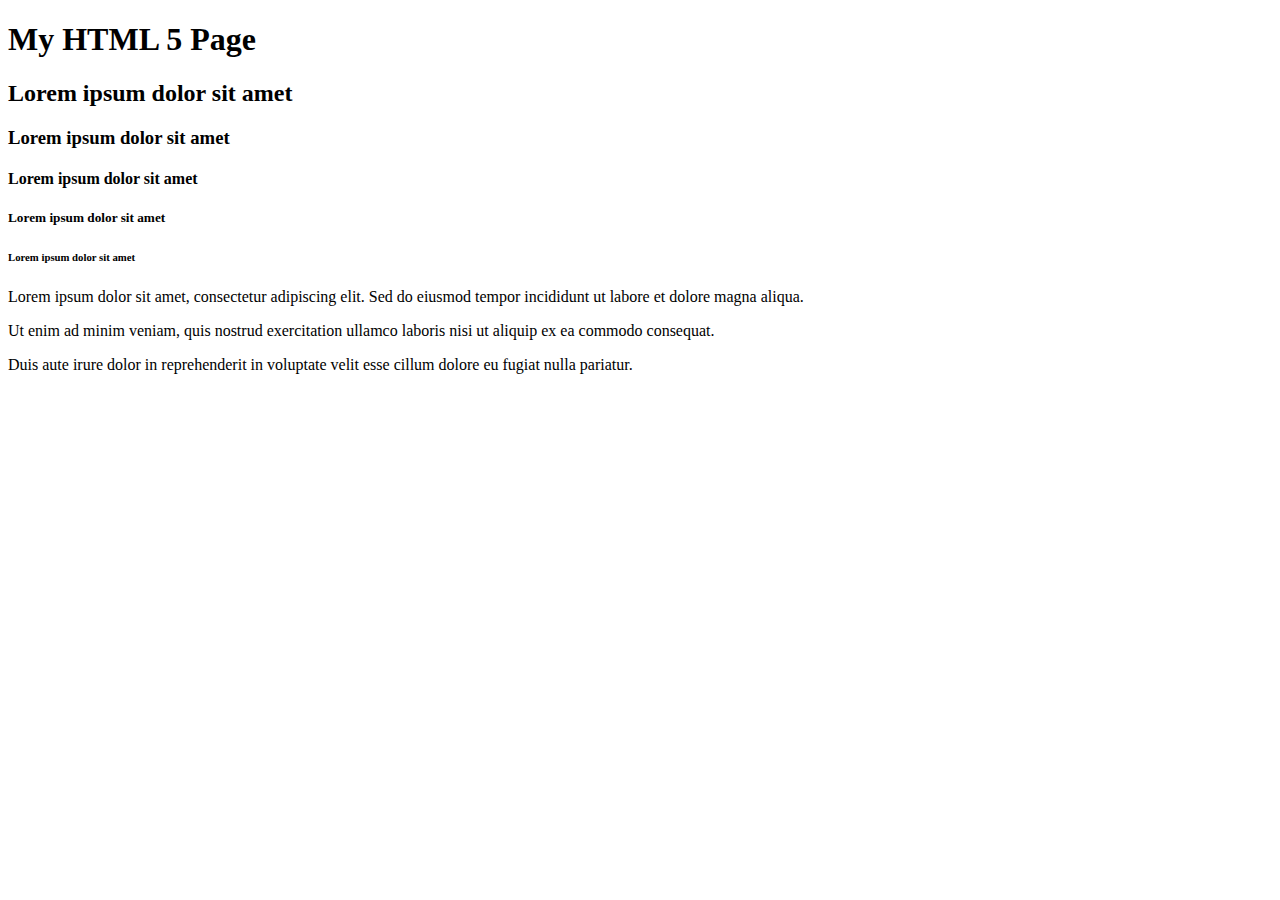
<file: Section 1/index.html>
<!DOCTYPE html>
<html lang="en">
<head>
    <meta charset="UTF-8">
    <meta name="viewport" content="width=device-width, initial-scale=1.0">
    <title>HTML Document</title>
</head>
<body>
    <h1>My HTML 5 Page</h1>
    <h2>Lorem ipsum dolor sit amet</h2>
    <h3>Lorem ipsum dolor sit amet</h3>
    <h4>Lorem ipsum dolor sit amet</h4>
    <h5>Lorem ipsum dolor sit amet</h5>
    <h6>Lorem ipsum dolor sit amet</h6>

    <p>Lorem ipsum dolor sit amet, consectetur adipiscing elit. Sed do eiusmod tempor incididunt ut labore et dolore magna aliqua.</p>
    <p>Ut enim ad minim veniam, quis nostrud exercitation ullamco laboris nisi ut aliquip ex ea commodo consequat.</p>
    <p>Duis aute irure dolor in reprehenderit in voluptate velit esse cillum dolore eu fugiat nulla pariatur.</p>
    <!-- target is used in anchor tag to open nthe link in a new tab -->
</body>
</html>
</file>
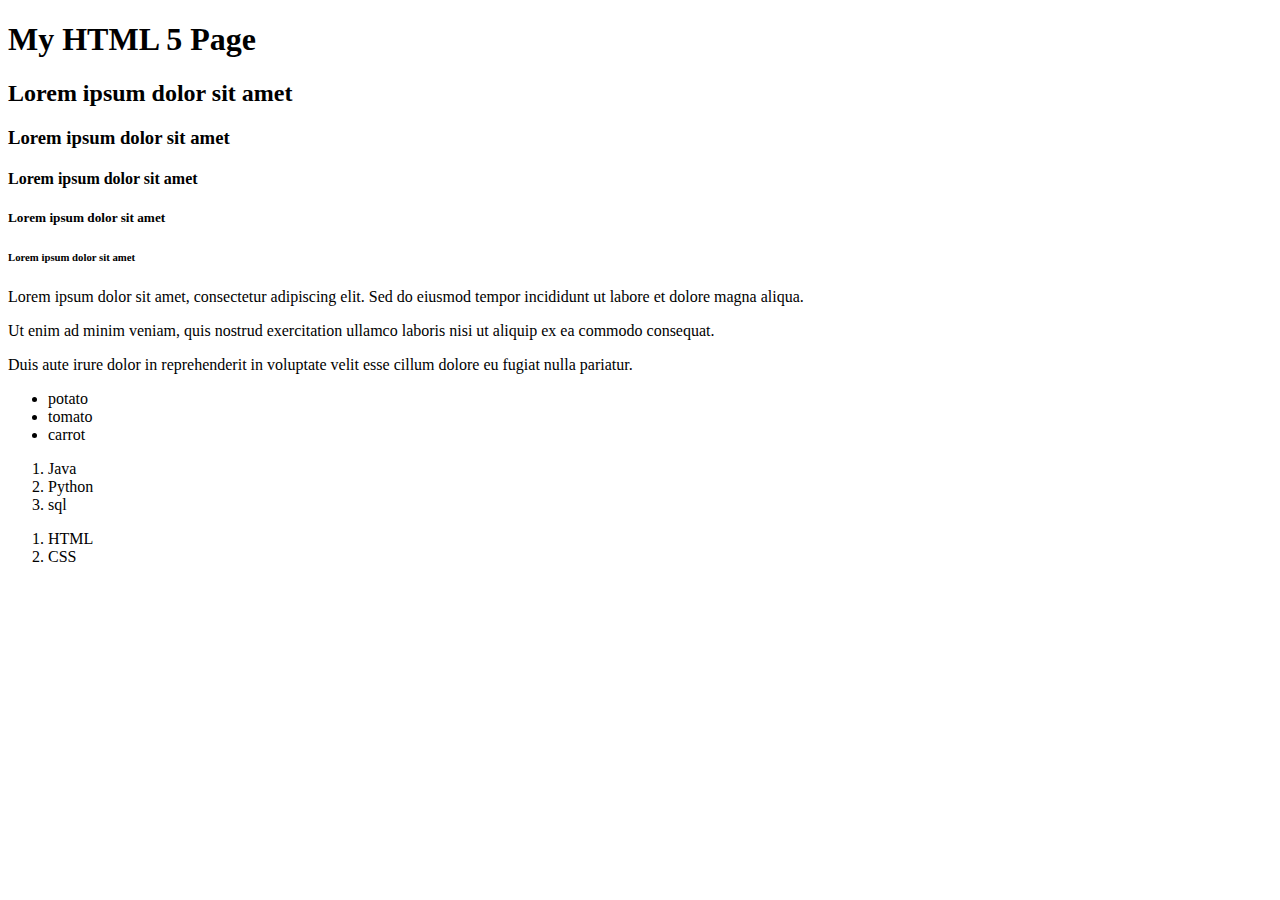
<file: Section1/index.html>
<!DOCTYPE html>
<html lang="en">

<head>
    <meta charset="UTF-8">
    <meta name="viewport" content="width=device-width, initial-scale=1.0">
    <title>HTML Document</title>
</head>

<body>
    <h1>My HTML 5 Page</h1>
    <h2>Lorem ipsum dolor sit amet</h2>
    <h3>Lorem ipsum dolor sit amet</h3>
    <h4>Lorem ipsum dolor sit amet</h4>
    <h5>Lorem ipsum dolor sit amet</h5>
    <h6>Lorem ipsum dolor sit amet</h6>

    <p>Lorem ipsum dolor sit amet, consectetur adipiscing elit. Sed do eiusmod tempor incididunt ut labore et dolore
        magna aliqua.</p>
    <p>Ut enim ad minim veniam, quis nostrud exercitation ullamco laboris nisi ut aliquip ex ea commodo consequat.</p>
    <p>Duis aute irure dolor in reprehenderit in voluptate velit esse cillum dolore eu fugiat nulla pariatur.</p>
    <!-- target is used in anchor tag to open the link in a new tab -->
    
    <!-- REST API - Common Backend -->
    <!-- Node js is a runtime environment for executing JavaScript code outside a web browser. It is built on Chrome's V8 JavaScript engine and allows developers to build scalable and high-performance applications, particularly for server-side development. Node.js uses an event-driven, non-blocking I/O model, making it efficient for handling concurrent connections. It has a vast ecosystem of libraries and frameworks available through npm (Node Package Manager), making it a popular choice for building web servers, APIs, real-time applications, and more. -->
    
    <!-- in a video tag we can apply controls loop autoplay muted etc -->

    <ul>
        <li>potato</li>
        <li>tomato</li>
        <li>carrot</li>
    </ul>
    <ol>
        <li>Java</li>
        <li>Python</li>
        <li>sql</li>
    </ol>

    <ol>
        <li>HTML</li>
        <li>CSS</li>
    </ol>
</body>

</html>
</file>
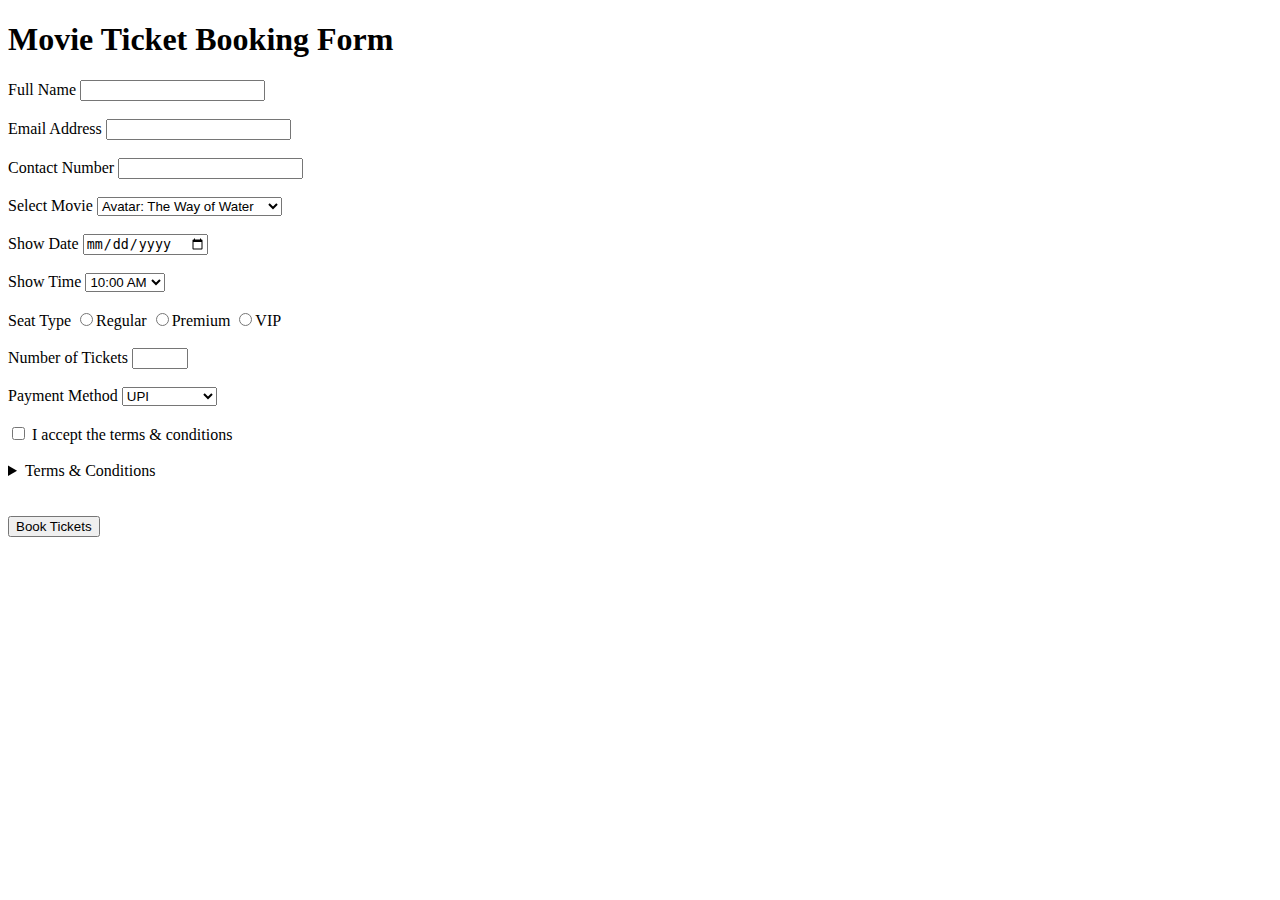
<file: Section 1/assignment.html>
<!DOCTYPE html>
<html lang="en">

<head>
    <meta charset="UTF-8">
    <meta name="viewport" content="width=device-width, initial-scale=1.0">
    <title>Online Movie Ticket Booking</title>
</head>

<body>

    <h1>Movie Ticket Booking Form</h1>

    <form>

        <label for="name">Full Name</label>
        <input type="text" id="name" required>
        
        <br><br>

        <label for="email">Email Address</label>
        <input type="email" id="email" required>
        
        <br><br>

        <label for="contact">Contact Number</label>
        <input type="number" id="contact" required>
        
        <br><br>

        <label for="movie">Select Movie</label>
        <select id="movie" required>
            <option>Avatar: The Way of Water</option>
            <option>Spider-Man: No Way Home</option>
            <option>Dune Part Two</option>
            <option>Pathaan</option>
            <option>RRR</option>
        </select>
        
        <br><br>

        <label for="date">Show Date</label>
        <input type="date" id="date" required>
        
        <br><br>

        <label for="time">Show Time</label>
        <select id="time" required>
            <option>10:00 AM</option>
            <option>1:00 PM</option>
            <option>4:00 PM</option>
            <option>7:00 PM</option>
            <option>10:00 PM</option>
        </select>
        
        <br><br>

        <label for="seat">Seat Type</label>
        <input type="radio" name="seat">Regular
        <input type="radio" name="seat">Premium
        <input type="radio" name="seat">VIP
        
        <br><br>

        <label for="tickets">Number of Tickets</label>
        <input type="number" id="tickets" min="1" max="10" required>
        
        <br><br>

        <label for="payment">Payment Method</label>
        <select id="payment" required>
            <option>UPI</option>
            <option>Credit Card</option>
            <option>Debit Card</option>
            <option>Net Banking</option>
        </select>
        
        <br><br>

        <input type="checkbox" required>
        <label>I accept the terms & conditions</label>
        
        <br><br>

        <details>
            <summary>Terms & Conditions</summary>
            <p>
                Tickets once booked cannot be cancelled.<br>
                Please carry a valid ID proof to the cinema hall.<br>
                Management reserves the right to admission.<br>
                Show timings may change without prior notice.
            </p>
        </details>
        
        <br><br>

        <button type="submit">Book Tickets</button>

    </form>

</body>

</html>
</file>
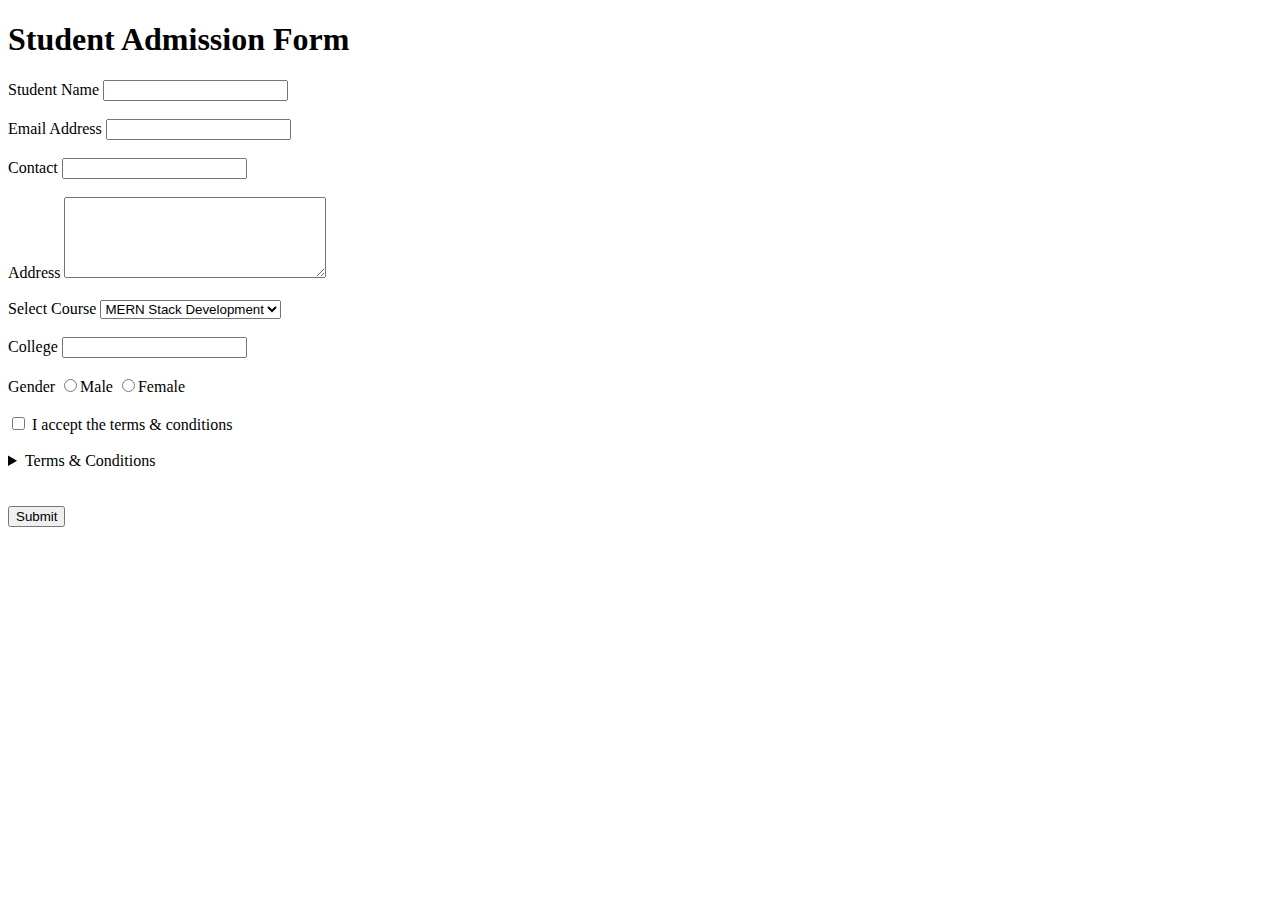
<file: Section 1/form.html>
<!DOCTYPE html>
<html lang="en">

<head>
    <meta charset="UTF-8">
    <meta name="viewport" content="width=device-width, initial-scale=1.0">
    <title>Admission Form</title>
</head>

<body>

    <h1>Student Admission Form</h1> <!-- block elements -->

    <form>

        <label for="">Student Name</label>
        <input type="text">

        <br><br>

        <label for="">Email Address</label>
        <input type="email">

        <br><br>

        <label for="">Contact</label>
        <input type="number">

        <br><br>

        <label for="">Address</label>
        <textarea rows="5" cols="30"></textarea>

        <br><br>

        <label for="">Select Course</label>
        <select>
            <option>MERN Stack Development</option>
            <option>Artificial Intelligence</option>
            <option>Data Analytics</option>
            <option>IOT</option>
        </select>

        <br><br>

        <label for="">College</label>
        <input type="text" list="college">

        <datalist id="college">
            <option>BBD University</option>
            <option>SRM University</option>
            <option>Goel</option>
            <option>Amity University</option>
        </datalist>

        <br><br>

        <label for="">Gender</label>
        <input type="radio" name="gender">Male
        <input type="radio" name="gender">Female

        <br><br>

        <input type="checkbox" required>
        <label for="">I accept the terms & conditions</label>

        <br><br>

        <details>
            <summary>Terms & Conditions</summary>
            <p>Lorem, ipsum dolor sit amet consectetur adipisicing elit.<br> Obcaecati, vero temporibus? Commodi est veritatis expedita omnis similique at exercitationem <br>earum ex molestias modi, aliquid praesentium, veniam id delectus magni porro?</p>
        </details>

        <br><br>

        <button type="submit">Submit</button>

    </form>

</body>

</html>
</file>
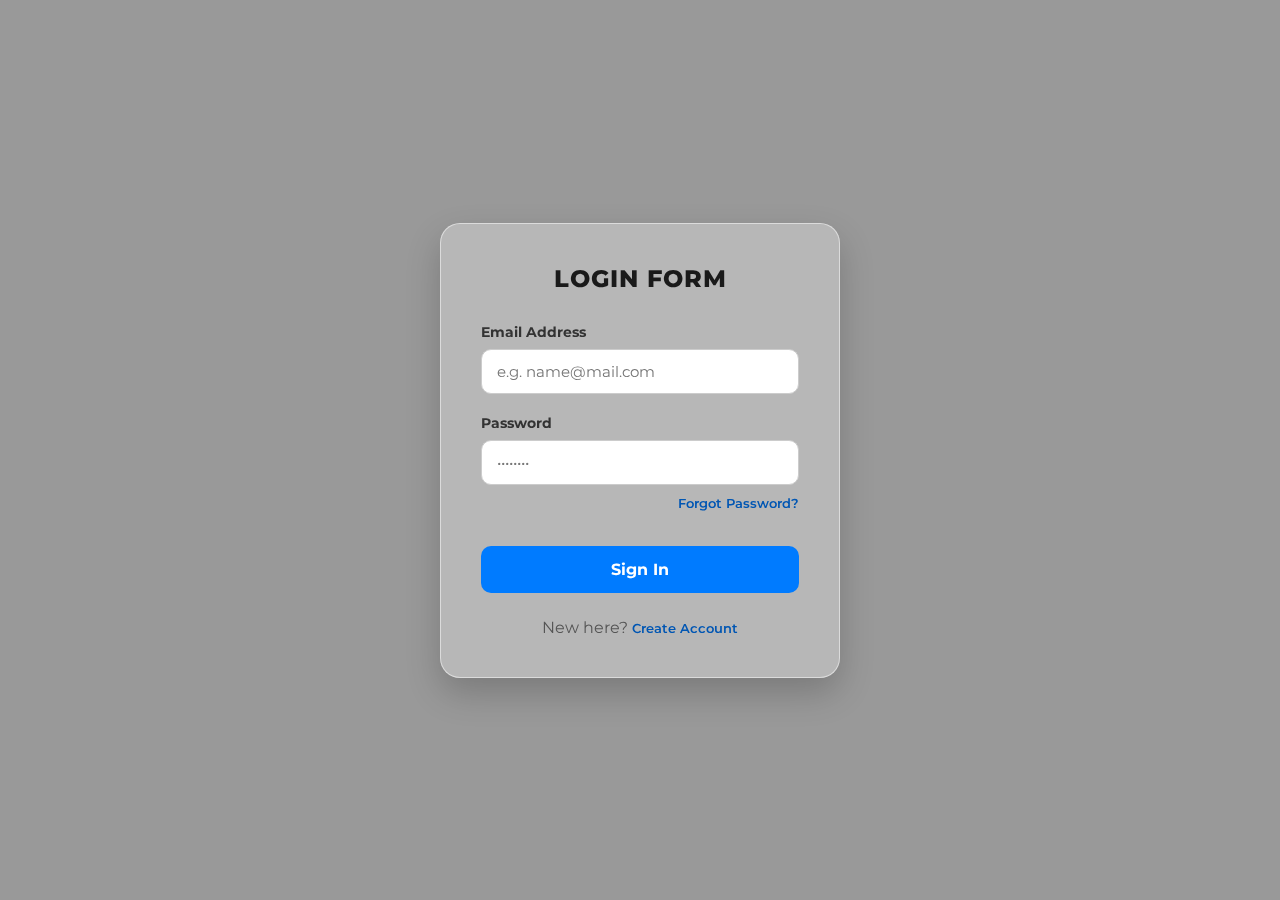
<file: Section 1/login.html>
<!-- <!DOCTYPE html>
<html lang="en">
<head>
    <meta charset="UTF-8">
    <meta name="viewport" content="width=device-width, initial-scale=1.0">
    <title>LoginForm</title>

    <link href="https://fonts.googleapis.com/css?family=Montserrat:100,200,300,regular,500,600,700,800,900,100italic,200italic,300italic,italic,500italic,600italic,700italic,800italic,900italic" rel="stylesheet" />
    
    <style>
        *{
            font-family: 'Montserrat', sans-serif;
            margin: 0;
            padding: 0;
        }

        .card{
            border: 1px solid black;
            width: 20%;
            border-radius: 10px;
            padding: 30px;
            box-shadow: 0px 4px 8px black;
            background-color: #f9f9f9;
        }
        
        .form-title{
            text-align: center;
            margin-bottom: 20px;
            font-weight: 800;
            color: #333333f0;
        }

        body{
            display: flex;
            justify-content: center;
            align-items: center;
            height: 100vh;
            /* background-color: linear-gradient(45deg, #54efe4, #d279f5, #50f453, #f8e976), url("https://wallpaperaccess.com/full/568191.png"); */
            background-image: url("https://wallpaperaccess.com/full/568191.png");
            background-size: cover;
            background-position: bottom;
            backdrop-filter: saturate(100%) blur(10px);

        }

        .text-input{
            display: block;
            width: 100%;
            padding: 10px;
            box-sizing: border-box;
            margin: 10px 0;
            border: 1px solid #ccc;
            border-radius: 8px;
        }

        .btn-submit {
            width: 100%;
            padding: 12px;
            background: #007bff;
            color: #fff;
            border: none;
            border-radius: 8px;
            font-size: 16px;
            font-weight: 600;
            cursor: pointer;
        }

        .btn-submit:hover {
            background: #0056b3;
            transform: scale(1.02);
        }

        .link{
            display: block;
            text-decoration: none;
            color: #007bff;
        }

        .forget-link{
            margin-bottom: 20px;
        }

        .signup-link{
            text-align: center;
            margin: 20px 0;
        }
    </style>
</head>
<body>
    
    <div class="card">

        <h2 class="form-title">Login Form</h2>
        <form>

            <label for="">Email Address</label>
            <input class="text-input" type="email" placeholder="Enter your email">

            <label for="">Password</label>
            <input class="text-input" type="password" placeholder="Enter your password">

            <a href="#" class="link forget-link">Forgot Password?</a>

            <button class="btn-submit">Submit</button>

            <a href="#" class="link signup-link">Not Registered Yet? Signup</a>

        </form>

    </div>

</body>
</html> -->
<!DOCTYPE html>
<html lang="en">
<head>
    <meta charset="UTF-8">
    <meta name="viewport" content="width=device-width, initial-scale=1.0">
    <title>High Contrast Login</title>
    <link href="https://fonts.googleapis.com/css?family=Montserrat:400,700,800" rel="stylesheet" />
    
    <style>
        * {
            font-family: 'Montserrat', sans-serif;
            margin: 0;
            padding: 0;
            box-sizing: border-box;
        }

        body {
            display: flex;
            justify-content: center;
            align-items: center;
            min-height: 100vh;
            background: linear-gradient(rgba(0, 0, 0, 0.4), rgba(0, 0, 0, 0.4)), url("https://wallpaperaccess.com/full/568191.png");
            background-size: cover;
            background-position: center;
        }

        .card {
            background: rgba(255, 255, 255, 0.3);
            backdrop-filter: blur(12px);
            -webkit-backdrop-filter: blur(12px);
            border: 1px solid rgba(255, 255, 255, 0.5);
            width: 90%;
            max-width: 400px;
            border-radius: 20px;
            padding: 40px;
            box-shadow: 0 15px 35px rgba(0, 0, 0, 0.2);
        }
        
        .form-title {
            text-align: center;
            margin-bottom: 30px;
            font-weight: 800;
            color: #1a1a1a; 
            letter-spacing: 1px;
            text-transform: uppercase;
        }

        label {
            color: #333; 
            font-size: 14px;
            font-weight: 700;
            margin-bottom: 5px;
            display: block;
        }

        .text-input {
            display: block;
            width: 100%;
            padding: 12px 15px;
            margin: 8px 0 20px 0;
            border: 1.5px solid #ccc; 
            border-radius: 10px;
            background: #fff;
            font-size: 15px;
            outline: none;
            transition: border-color 0.3s;
        }

        .text-input:focus {
            border-color: #007bff;
        }

        .btn-submit {
            width: 100%;
            padding: 14px;
            background: #007bff;
            color: #fff;
            border: none;
            border-radius: 10px;
            font-size: 16px;
            font-weight: 700;
            cursor: pointer;
            margin-top: 10px;
            transition: transform 0.2s, background 0.2s;
        }

        .btn-submit:hover {
            background: #0056b3;
            transform: translateY(-2px);
        }

        .link {
            display: block;
            text-decoration: none;
            color: #0056b3; 
            font-size: 13px;
            font-weight: 600;
        }

        .link:hover {
            text-decoration: underline;
        }

        .forget-link {
            text-align: right;
            margin-top: -10px;
            margin-bottom: 25px;
        }

        .signup-link {
            text-align: center;
            margin-top: 25px;
            color: #555;
        }
    </style>
</head>
<body>
    
    <div class="card">
        <h2 class="form-title">Login Form</h2>
        <form>
            <label>Email Address</label>
            <input class="text-input" type="email" placeholder="e.g. name@mail.com" required>

            <label>Password</label>
            <input class="text-input" type="password" placeholder="••••••••" required>

            <a href="#" class="link forget-link">Forgot Password?</a>

            <button type="submit" class="btn-submit">Sign In</button>

            <p class="signup-link">
                New here? <a href="#" class="link" style="display:inline;">Create Account</a>
            </p>
        </form>
    </div>

</body>
</html>
</file>
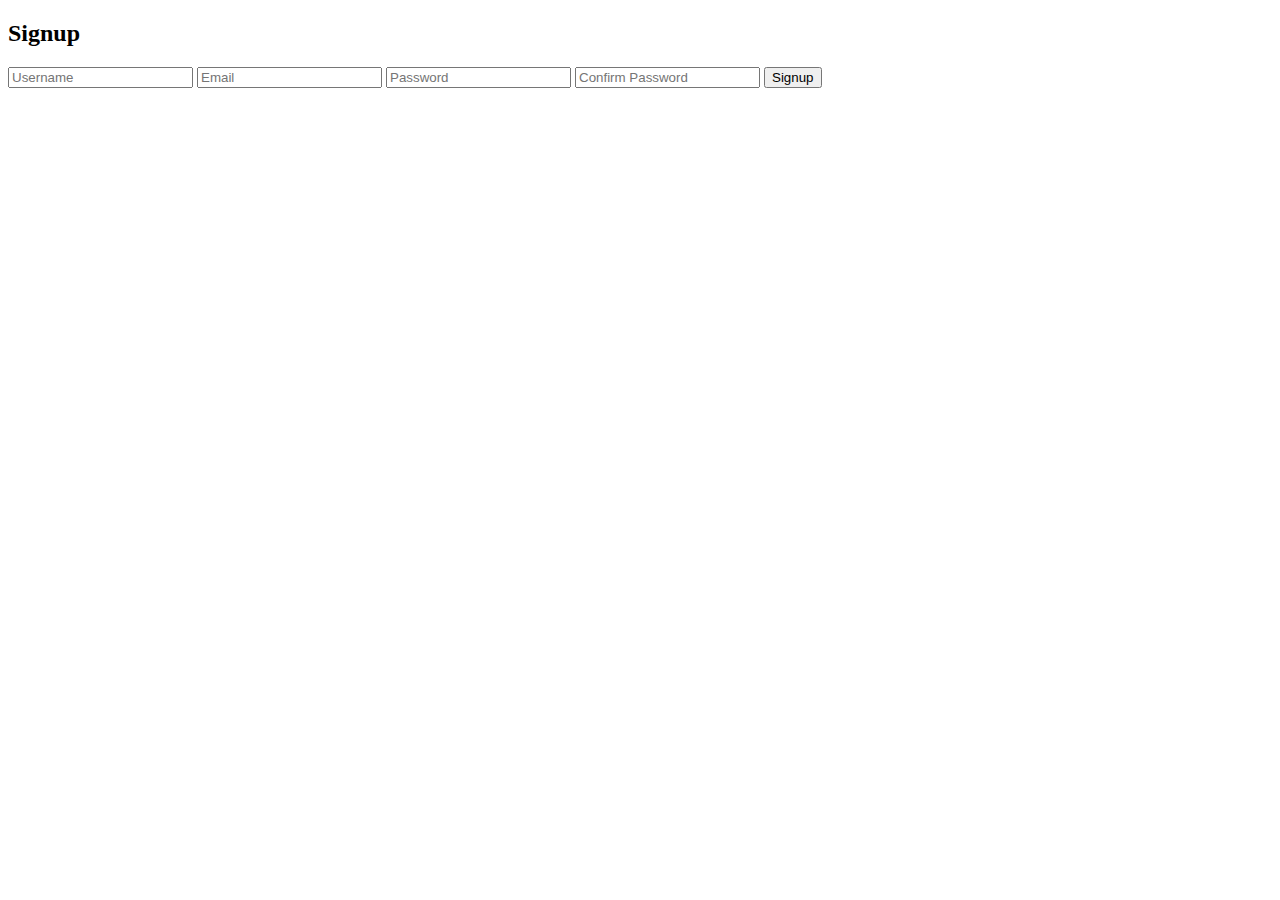
<file: Section 1/signup.html>
<!DOCTYPE html>
<html lang="en">
<head>
    <meta charset="UTF-8">
    <meta name="viewport" content="width=device-width, initial-scale=1.0">
    <title>Signup Form</title>
</head>
<body>
    <div class="card">
        <h2 class="form-title">Signup</h2>
        <form action="">
            <input type="text" class="text-input" placeholder="Username" required />
            <input type="email" class="text-input" placeholder="Email" required />
            <input type="password" class="text-input" placeholder="Password" required />
            <input type="password" class="text-input" placeholder="Confirm Password" required />
            <button type="submit" class="btn-submit">Signup</button>
        </form>
    </div>
</body>
</html>
</file>
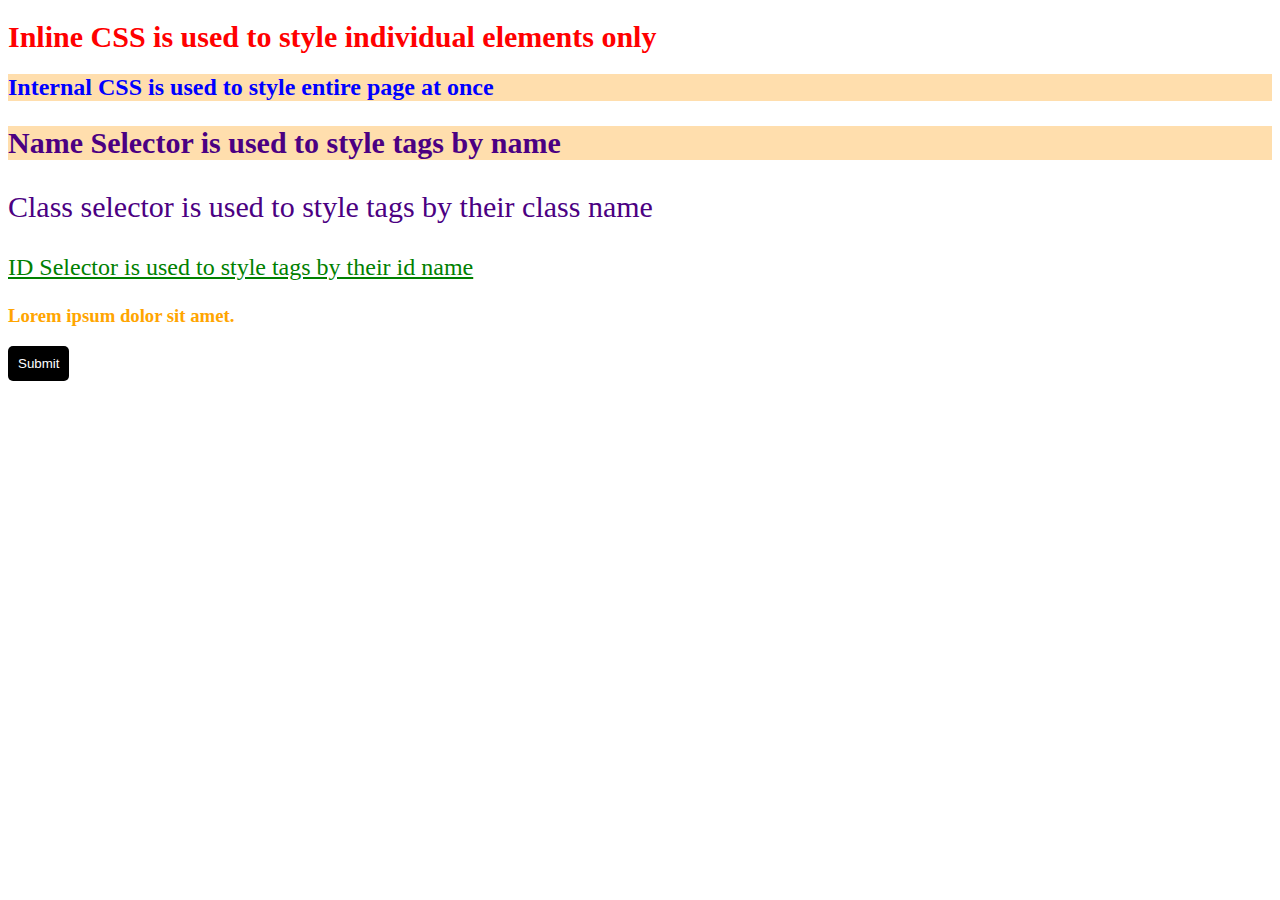
<file: Section 1/usingcss.html>
<!DOCTYPE html>
<html lang="en">
<head>
    <meta charset="UTF-8">
    <meta name="viewport" content="width=device-width, initial-scale=1.0">
    <title>Using CSS</title>
    <style>
        h2{
            color: blue;
            background-color: navajowhite;
        }
        .text{
            font-size: 30px;
            color: indigo;
        }
        #mytag{
            text-decoration: underline;
            color: green;
            font-size: x-large;
        }
        h3{
            color: orange !important;
        }
        .text2{
            color: red;
            font-size: 40px !important;
        }
        /* !important keyword has the highest priority among all css types */
    </style>
    <link rel="stylesheet" href="style.css">
</head>
<body>
    <h1 style="color: red; font-size: 30px;">Inline CSS is used to style individual elements only</h1>

    <h2>Internal CSS is used to style entire page at once</h2>
    <h2 class="text">Name Selector is used to style tags by name</h2>
    <p class="text">Class selector is used to style tags by their class name</p>
    <p id="mytag">ID Selector is used to style tags by their id name</p>
    <h3>Lorem ipsum dolor sit amet.</h3>
    <button class="btn">Submit</button>
</body>
</html>
</file>
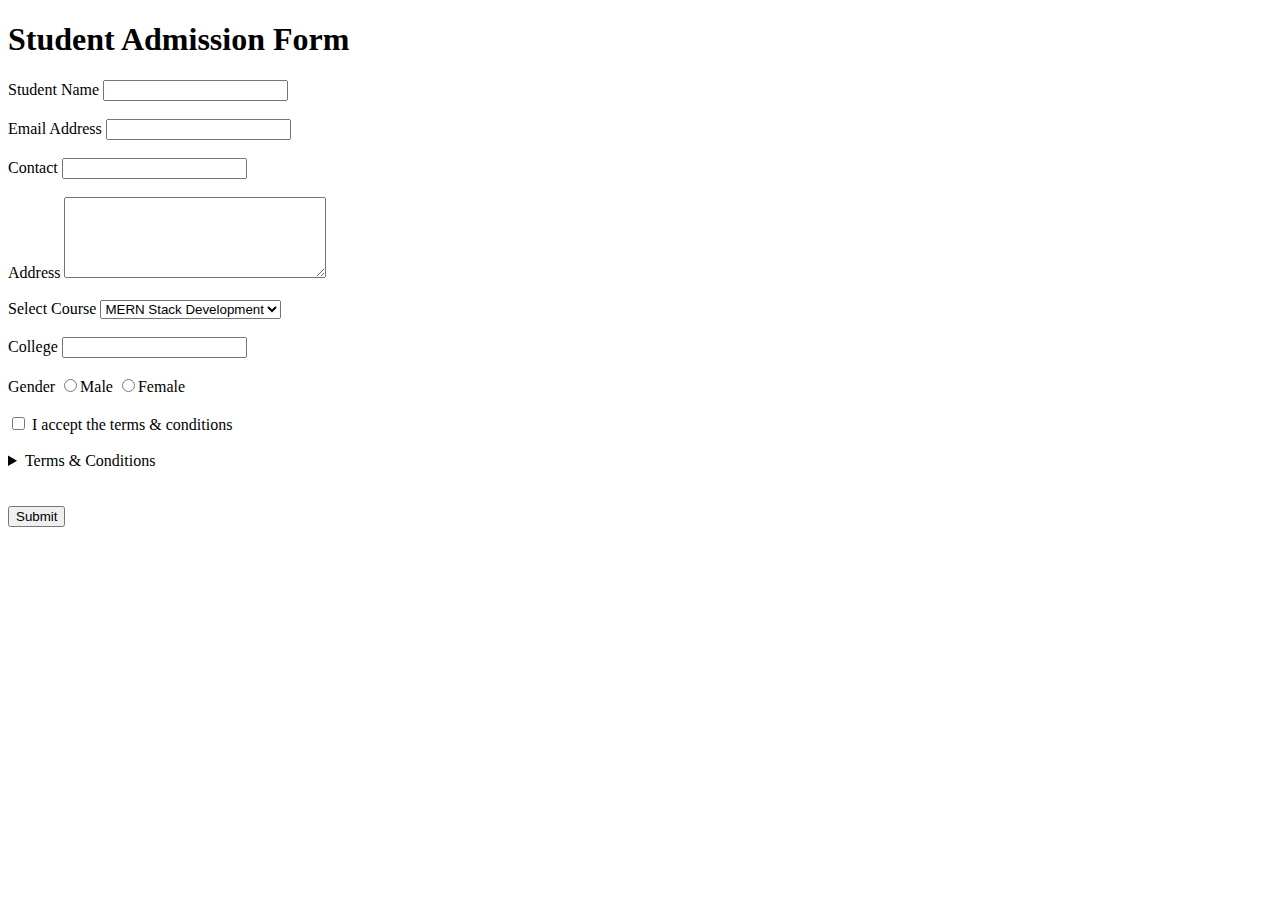
<file: Section1/form.html>
<!DOCTYPE html>
<html lang="en">

<head>
    <meta charset="UTF-8">
    <meta name="viewport" content="width=device-width, initial-scale=1.0">
    <title>Admission Form</title>
</head>

<body>

    <h1>Student Admission Form</h1> <!-- block elements -->

    <form>

        <label for="">Student Name</label>
        <input type="text">

        <br><br>

        <label for="">Email Address</label>
        <input type="email">

        <br><br>

        <label for="">Contact</label>
        <input type="number">

        <br><br>

        <label for="">Address</label>
        <textarea rows="5" cols="30"></textarea>

        <br><br>

        <label for="">Select Course</label>
        <select>
            <option>MERN Stack Development</option>
            <option>Artificial Intelligence</option>
            <option>Data Analytics</option>
            <option>IOT</option>
        </select>

        <br><br>

        <label for="">College</label>
        <input type="text" list="college">

        <datalist id="college">
            <option>BBD University</option>
            <option>SRM University</option>
            <option>Goel</option>
            <option>Amity University</option>
        </datalist>

        <br><br>

        <label for="">Gender</label>
        <input type="radio" name="gender">Male
        <input type="radio" name="gender">Female

        <br><br>

        <input type="checkbox" required>
        <label for="">I accept the terms & conditions</label>

        <br><br>

        <details>
            <summary>Terms & Conditions</summary>
            <p>Lorem, ipsum dolor sit amet consectetur adipisicing elit.<br> Obcaecati, vero temporibus? Commodi est veritatis expedita omnis similique at exercitationem <br>earum ex molestias modi, aliquid praesentium, veniam id delectus magni porro?</p>
        </details>

        <br><br> 

        <button type="submit">Submit</button>

    </form>

</body>

</html>
</file>
<file: Section 1/style.css>
.btn {
    background-color: black;
    padding: 10px;
    color: white;
    border-radius: 5px;
    border: none;
}
</file>
